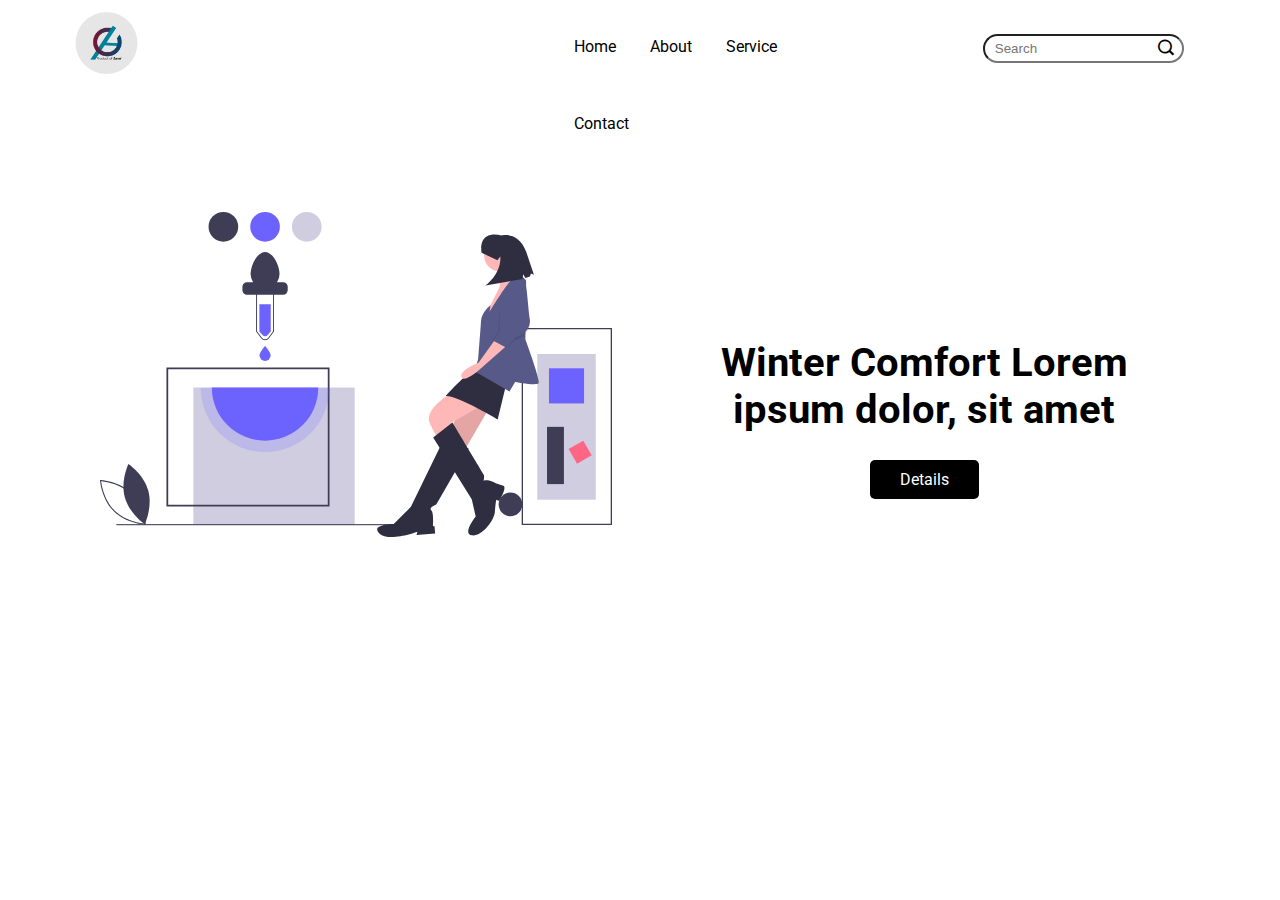
<file: index.html>
<!DOCTYPE html>
<html lang="en">
<head>
    <meta charset="UTF-8">
    <meta name="viewport" content="width=device-width, initial-scale=1.0">
    <title>Document</title>
    <link rel="stylesheet" href="icofont/icofont.min.css">
    <link rel="stylesheet" href="css/style.css">
    <link rel="preconnect" href="https://fonts.googleapis.com">
<link rel="preconnect" href="https://fonts.gstatic.com" crossorigin>
<link rel="preconnect" href="https://fonts.googleapis.com">
<link rel="preconnect" href="https://fonts.gstatic.com" crossorigin>
<link href="https://fonts.googleapis.com/css2?family=Jost:ital,wght@0,100;0,200;0,300;0,400;0,500;0,600;0,700;0,800;1,100;1,300&family=Roboto:ital,wght@0,100;0,300;0,400;0,500;0,700;1,100;1,300;1,400;1,500;1,700&display=swap" rel="stylesheet"></head>
<body>
    <div class="container">
        <div class="nav">
            <div class="logo">
                <img src="img/Untitled-1.png" alt="">
            </div>
            <div class="navbar">
                <a href="">Home</a>
                <a href="">About</a>
                <a href="">Service</a>
                <a href="">Contact</a>
            </div>
            <div class="scarcharea">
                <div class="scarchicon">
                    <input type="search" placeholder="Search">
                    <i class="icofont-search-1"></i>
                </div>
            </div>
        </div>
    </div>
    <section class="about">
        <div class="container">
            <div class="aboutimg">
                <img src="img/undraw_add_color_19gv.svg" alt="">
            </div>
            <div class="contant">
                <h1>Winter Comfort Lorem <br> ipsum dolor, sit amet </h1>
                <a href="" class="about-btn">Details</a>
            </div>
        </div>
    </section>
</body>
</html>
</file>
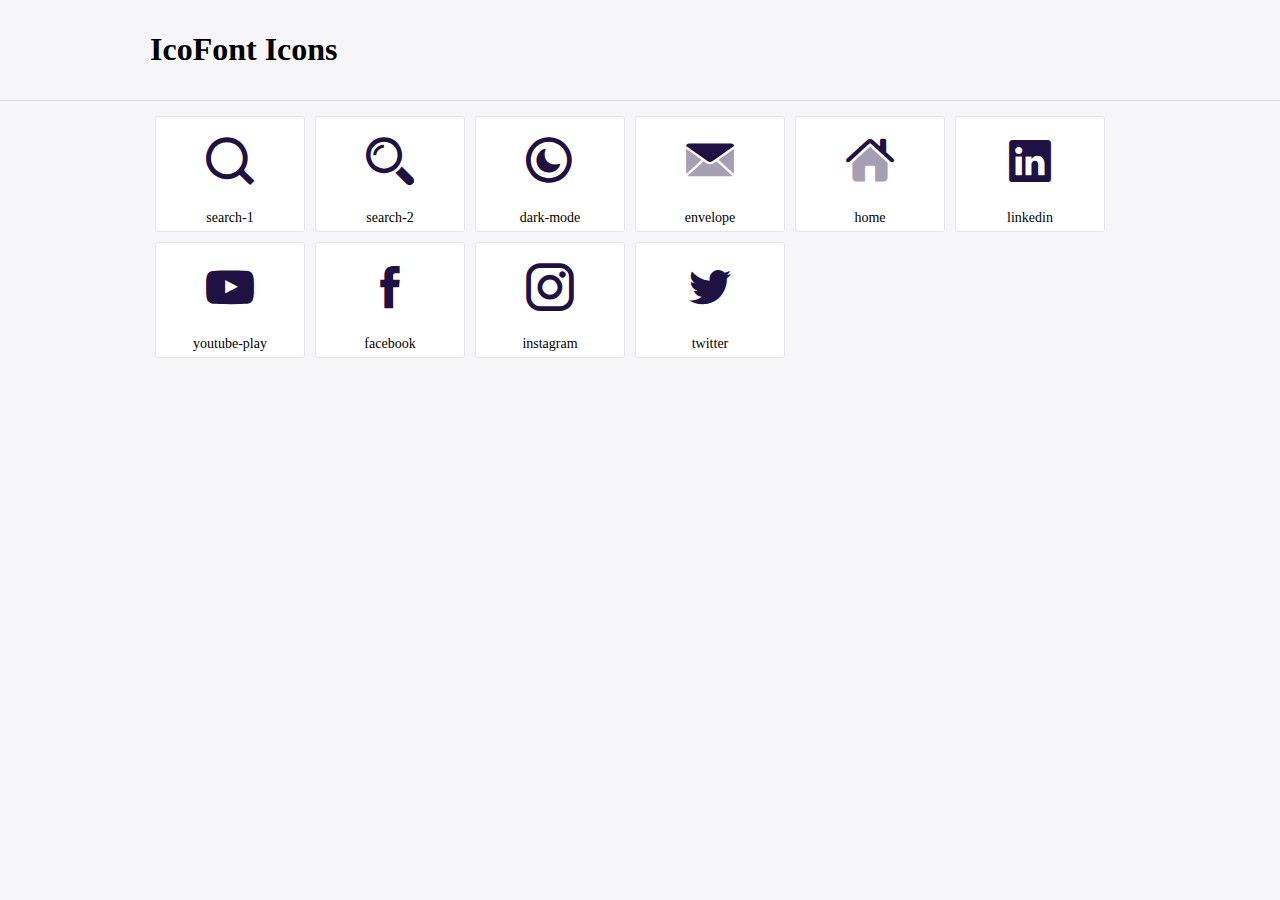
<file: icofont/demo.html>
<!DOCTYPE html>
	<html>
	<head>
		<meta charset="utf-8">
		<title>Examples | IcoFont</title>
		<link rel="stylesheet" type="text/css" href="./icofont.min.css">
		<style type="text/css">
			body {
				margin: 0;
				padding: 0;
				background: #F6F6F9;
			}
			.header {
				border-bottom: 1px solid #DCDCE1;
				padding: 10px 0;
				margin-bottom: 10px;
			}
			.container {
				width: 980px;
				margin: 0 auto;
			}
			.ico-title {
				font-size: 2em;
			}
			.iconlist {
				margin: 0;
				padding: 0;
				list-style: none;
				text-align: center;
				width: 100%;
				display: flex;
				flex-wrap: wrap;
				flex-direction: row;
			}
			.iconlist li {
				position: relative;
				margin: 5px;
				width: 150px;
				cursor: pointer;
			}
			.iconlist li .icon-holder {
				position: relative;
				text-align: center;
				border-radius: 3px;
				overflow: hidden;
				padding-bottom: 5px;
				background: #ffffff;
				border: 1px solid #E4E5EA;
				transition: all 0.2s linear 0s;
			}
			.iconlist li .icon-holder:hover {
				background: #00C3DA;
				color: #ffffff;
			}
			.iconlist li .icon-holder:hover .icon i {
				color: #ffffff;
			}
			.iconlist li .icon-holder .icon {
				padding: 20px;
				text-align: center;
			}
			.iconlist li .icon-holder .icon i {
				font-size: 3em;
				color: #1F1142;
			}
			.iconlist li .icon-holder span {
				font-size: 14px;
				display: block;
				margin-top: 5px;
				border-radius: 3px;
			}
		</style>
	</head>
	<body>
	<div class="header">
		<div class="container">
			<h1 class="ico-title"> IcoFont Icons </h1>
		</div>
	</div>
	<div class="container">
		<ul class="iconlist">
		
		<li>
			<div class="icon-holder">
				<div class="icon"> 
					<i class="icofont-search-1"></i>
				</div> 
				<span> search-1 </span>
				
			</div>
		</li>
		
		<li>
			<div class="icon-holder">
				<div class="icon"> 
					<i class="icofont-search-2"></i>
				</div> 
				<span> search-2 </span>
				
			</div>
		</li>
		
		<li>
			<div class="icon-holder">
				<div class="icon"> 
					<i class="icofont-duotone icofont-dark-mode"></i>
				</div> 
				<span> dark-mode </span>
				
			</div>
		</li>
		
		<li>
			<div class="icon-holder">
				<div class="icon"> 
					<i class="icofont-duotone icofont-envelope"></i>
				</div> 
				<span> envelope </span>
				
			</div>
		</li>
		
		<li>
			<div class="icon-holder">
				<div class="icon"> 
					<i class="icofont-duotone icofont-home"></i>
				</div> 
				<span> home </span>
				
			</div>
		</li>
		
		<li>
			<div class="icon-holder">
				<div class="icon"> 
					<i class="icofont-linkedin"></i>
				</div> 
				<span> linkedin </span>
				
			</div>
		</li>
		
		<li>
			<div class="icon-holder">
				<div class="icon"> 
					<i class="icofont-youtube-play"></i>
				</div> 
				<span> youtube-play </span>
				
			</div>
		</li>
		
		<li>
			<div class="icon-holder">
				<div class="icon"> 
					<i class="icofont-facebook"></i>
				</div> 
				<span> facebook </span>
				
			</div>
		</li>
		
		<li>
			<div class="icon-holder">
				<div class="icon"> 
					<i class="icofont-instagram"></i>
				</div> 
				<span> instagram </span>
				
			</div>
		</li>
		
		<li>
			<div class="icon-holder">
				<div class="icon"> 
					<i class="icofont-twitter"></i>
				</div> 
				<span> twitter </span>
				
			</div>
		</li>
		
		</ul>
	</div>	
	</body>
	</html>
</file>
<file: css/style.css>
body{
    font-family: 'Jost', sans-serif;
    font-family: 'Roboto', sans-serif;
}
.container{
    width: 90%;
    margin: auto;
}
.nav{
    display: flex;
}
.logo img{
    height: 70px;
    width: 70px;
}
.logo{
    width: 90%;
    float: left;
}
.scarcharea{
    width: 70%;
    float: right;
}
.scarchicon input{
    padding: 5px 10px;
    border-radius: 15px;
    margin: 5px;
}
.scarchicon{
    float: right;
    margin: 21px 0px;
}
.scarchicon i{
    position: relative;
    right: 35px;
}
.navbar{
    width: 50%;
}
.navbar a{
    display: inline-block;
    text-decoration: none;
    color: black;
    padding: 15px;
    margin: 14px 0px;
}
.about{
    margin: 50px 0px;
}
.aboutimg{
    width: 50%;
    float: left;
    text-align: center;
}
.aboutimg img{
    width: 90%;
}
.contant{
    width: 50%;
    float: right;
    text-align: center;
    margin-top: 100px;

}
.contant h1{
    font-weight: bold;
    font-size: 40px;
}
.about-btn{
    display: inline-block;
    text-decoration: none;
    background-color: black;
    color: white;
    padding: 10px 30px;
    border-radius: 5px;
}
</file>
